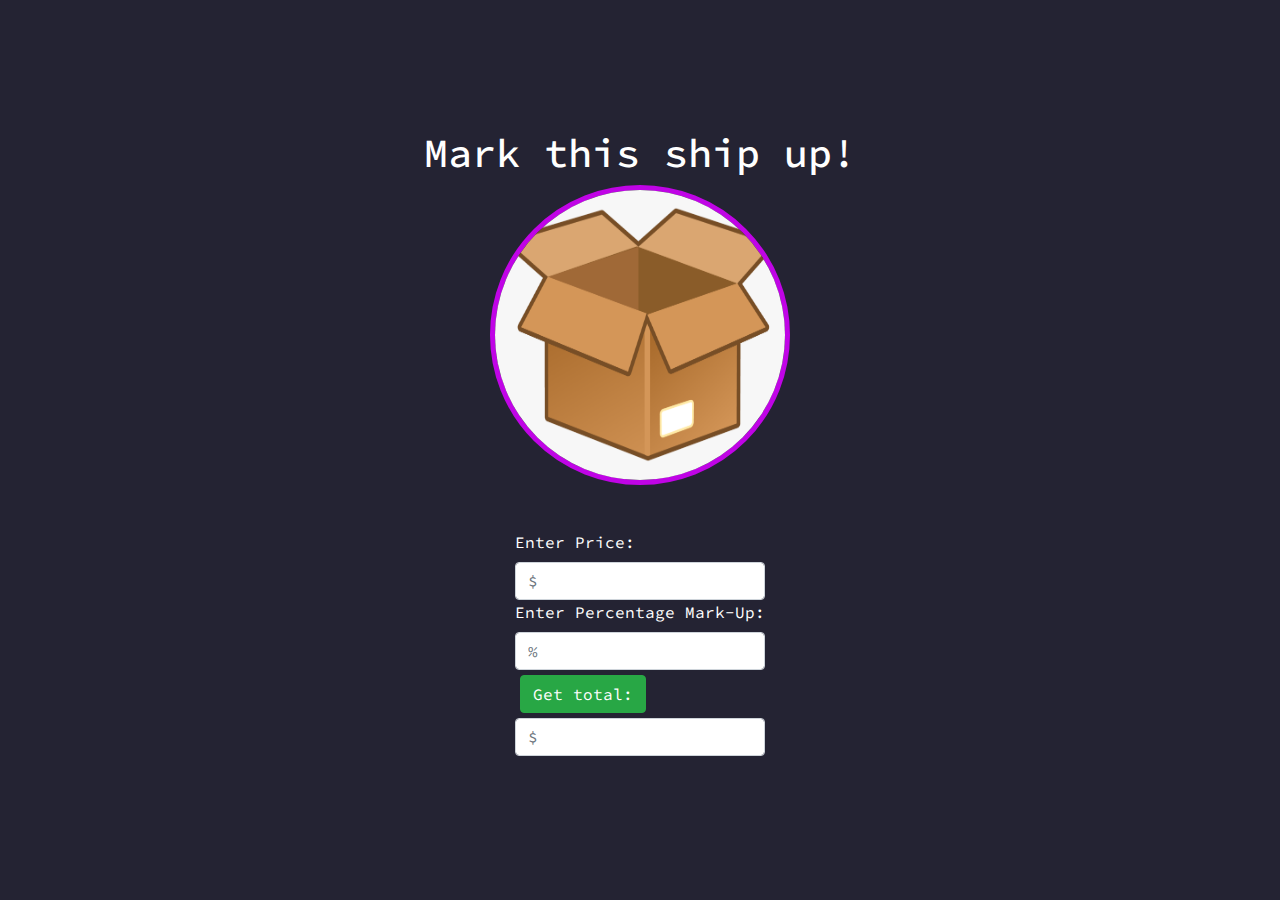
<file: index.html>
<!DOCTYPE html>
<html lang="en">
  <head>
    <meta charset="UTF-8" />
    <meta name="viewport" content="width=device-width, initial-scale=1.0" />
    <link
      rel="stylesheet"
      href="https://stackpath.bootstrapcdn.com/bootstrap/4.5.2/css/bootstrap.min.css"
      integrity="sha384-JcKb8q3iqJ61gNV9KGb8thSsNjpSL0n8PARn9HuZOnIxN0hoP+VmmDGMN5t9UJ0Z"
      crossorigin="anonymous"
    />
    <link
      href="https://fonts.googleapis.com/css2?family=Source+Code+Pro&display=swap"
      rel="stylesheet"
    />
    <link rel="stylesheet" href="styles.css" />
    <title>Shipping Calculator</title>
  </head>

  <body>
    <h1>Mark this ship up!</h1>
    <img class="box" src="box.png" alt="box" />

    <form>
      <div class="form-group">
        <label>Enter Price:</label>
        <input
          class="form-control"
          placeholder="$"
          id="price"
          type="price"
          data-validetta="required,price"
          required=""
        />
        <label>Enter Percentage Mark-Up:</label>
        <input
          class="form-control"
          placeholder="%"
          id="markUp"
          type="text"
          required=""
        />
        <button class="btn btn-success" type="button" onclick="getPrice()">
          Get total:
        </button>
        <input
          class="form-control"
          placeholder="$"
          id="total"
          type="text"
          required=""
        />
      </div>
    </form>
  </body>

  <script>
    getPrice = function () {
      var numVal1 = Number(document.getElementById("price").value);
      var numVal2 = Number(document.getElementById("markUp").value) / 100;

      var totalValue = numVal1 + numVal1 * numVal2;
      document.getElementById("total").value = totalValue.toFixed(2);
    };
  </script>
</html>
</file>
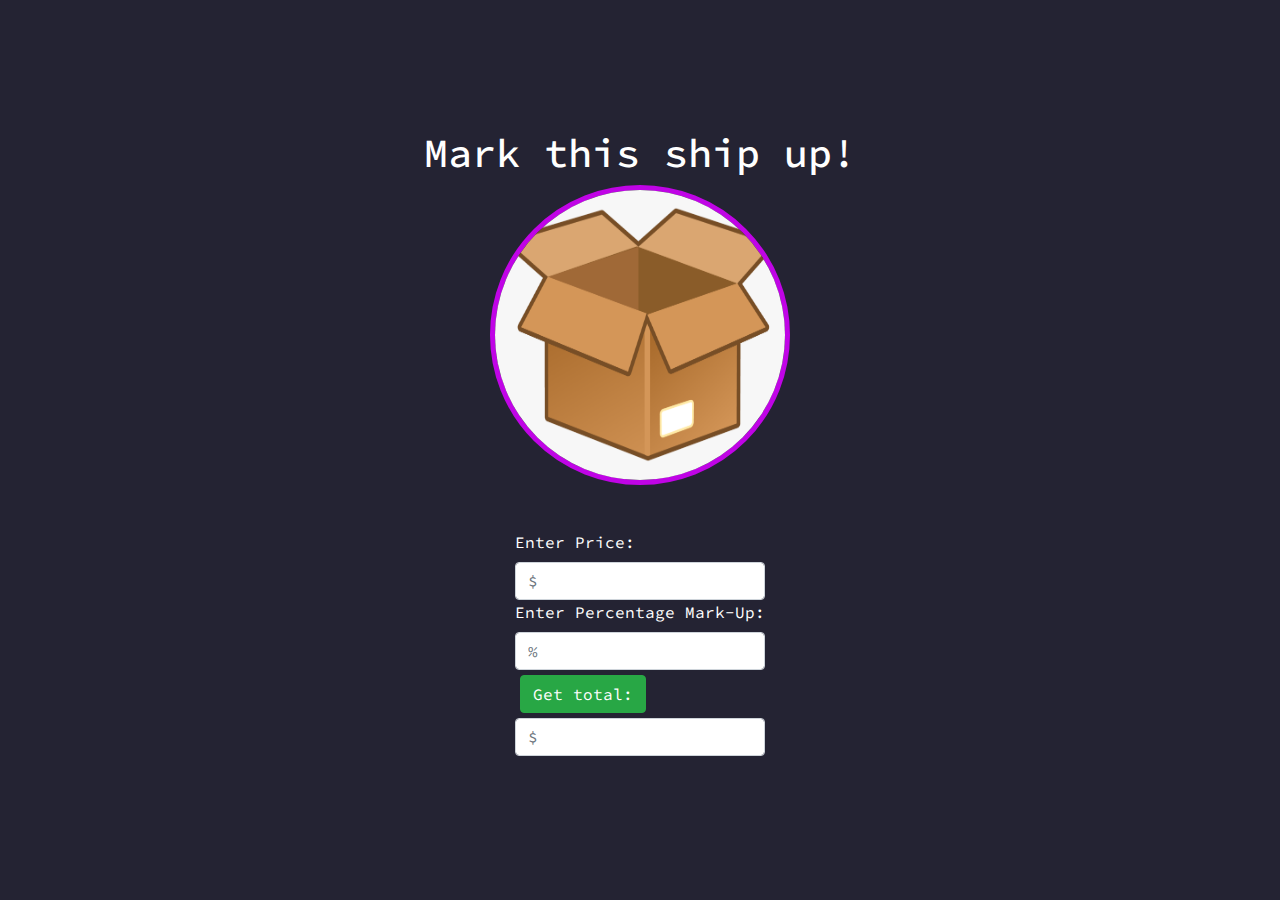
<file: shippingCalc.html>
<!DOCTYPE html>
<html lang="en">

<head>
    <meta charset="UTF-8">
    <meta name="viewport" content="width=device-width, initial-scale=1.0">
    <link rel="stylesheet" href="https://stackpath.bootstrapcdn.com/bootstrap/4.5.2/css/bootstrap.min.css"
        integrity="sha384-JcKb8q3iqJ61gNV9KGb8thSsNjpSL0n8PARn9HuZOnIxN0hoP+VmmDGMN5t9UJ0Z" crossorigin="anonymous">
    <link href="https://fonts.googleapis.com/css2?family=Source+Code+Pro&display=swap" rel="stylesheet">
    <link rel="stylesheet" href="styles.css">
    <title>Shipping Calculator</title>
</head>

<body>
    <h1>Mark this ship up!</h1>
    <img class="box" src="/box.png" alt="box">

    <form>
        <div class="form-group">
            <label>Enter Price:</label>
            <input class="form-control" placeholder="$" id="price" type="price" data-validetta="required,price"
                required="">
            <label>Enter Percentage Mark-Up:</label>
            <input class="form-control" placeholder="%" id="markUp" type="text" required="">
            <button class="btn btn-success" type="button" onclick="getPrice()"> Get total: </button>
            <input class="form-control" placeholder="$" id="total" type="text" required="">
        </div>
    </form>





</body>









<script>
    getPrice = function () {
        var numVal1 = Number(document.getElementById("price").value);
        var numVal2 = Number(document.getElementById("markUp").value) / 100;

        var totalValue = numVal1 + (numVal1 * numVal2)
        document.getElementById("total").value = totalValue.toFixed(2);
    }
</script>

</html>
</file>
<file: styles.css>
* {
    box-sizing: border-box;
    font-family: 'Source Code Pro', monospace;
}

body {
    background-color: #242333;
    display: flex;
    flex-direction: column;
    color: white;
    align-items: center;
    justify-content: center;
    height: 100vh;
    font-family: 'Love Ya Like A Sister', cursive;
    margin: 0;
}

.form-control {
    display: flex;
    align-items: center;
    justify-content: center;


}

.btn-success {
    margin: 5px;
}

.box {
    display: flex;
    align-items: center;
    justify-content: center;
    height: 300px;
    width: 300px;
    border-radius: 50%;
    border: 5px solid rgb(192, 4, 230);
    margin-bottom: 45px;
}
</file>
